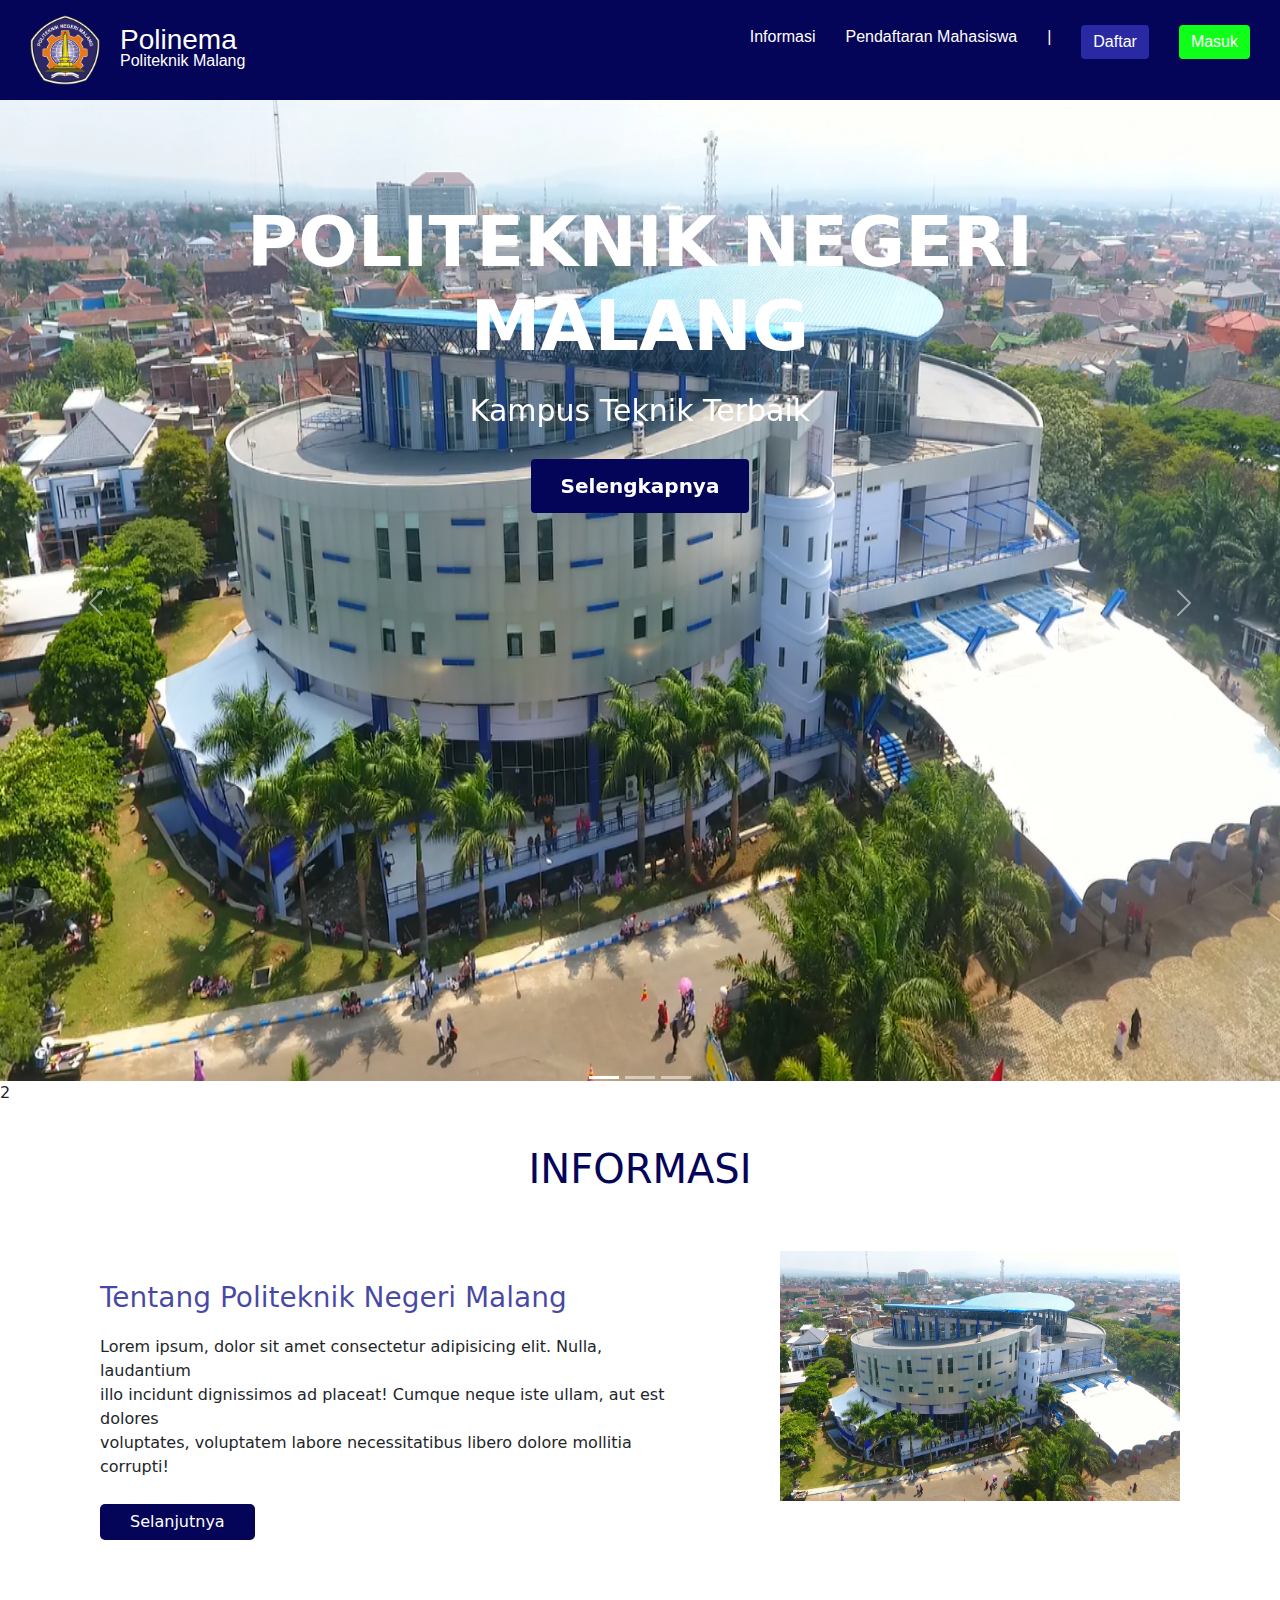
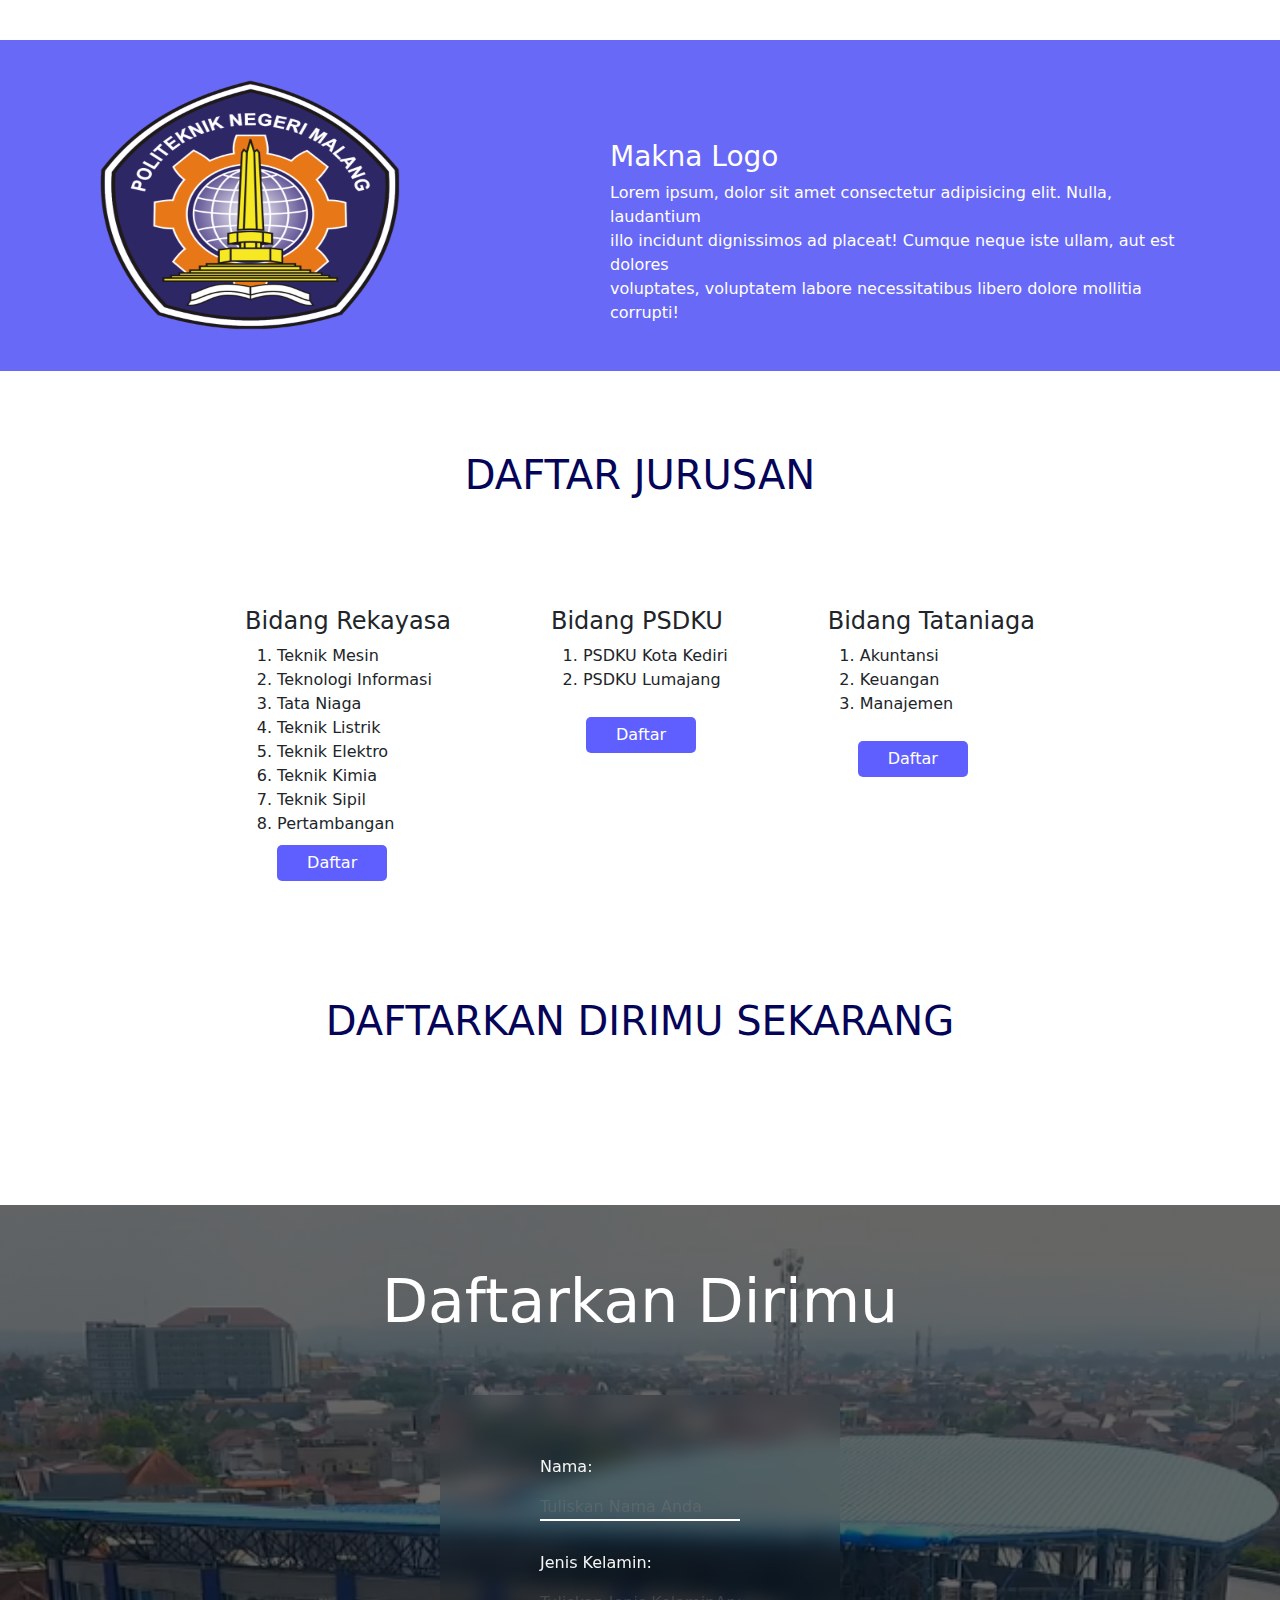
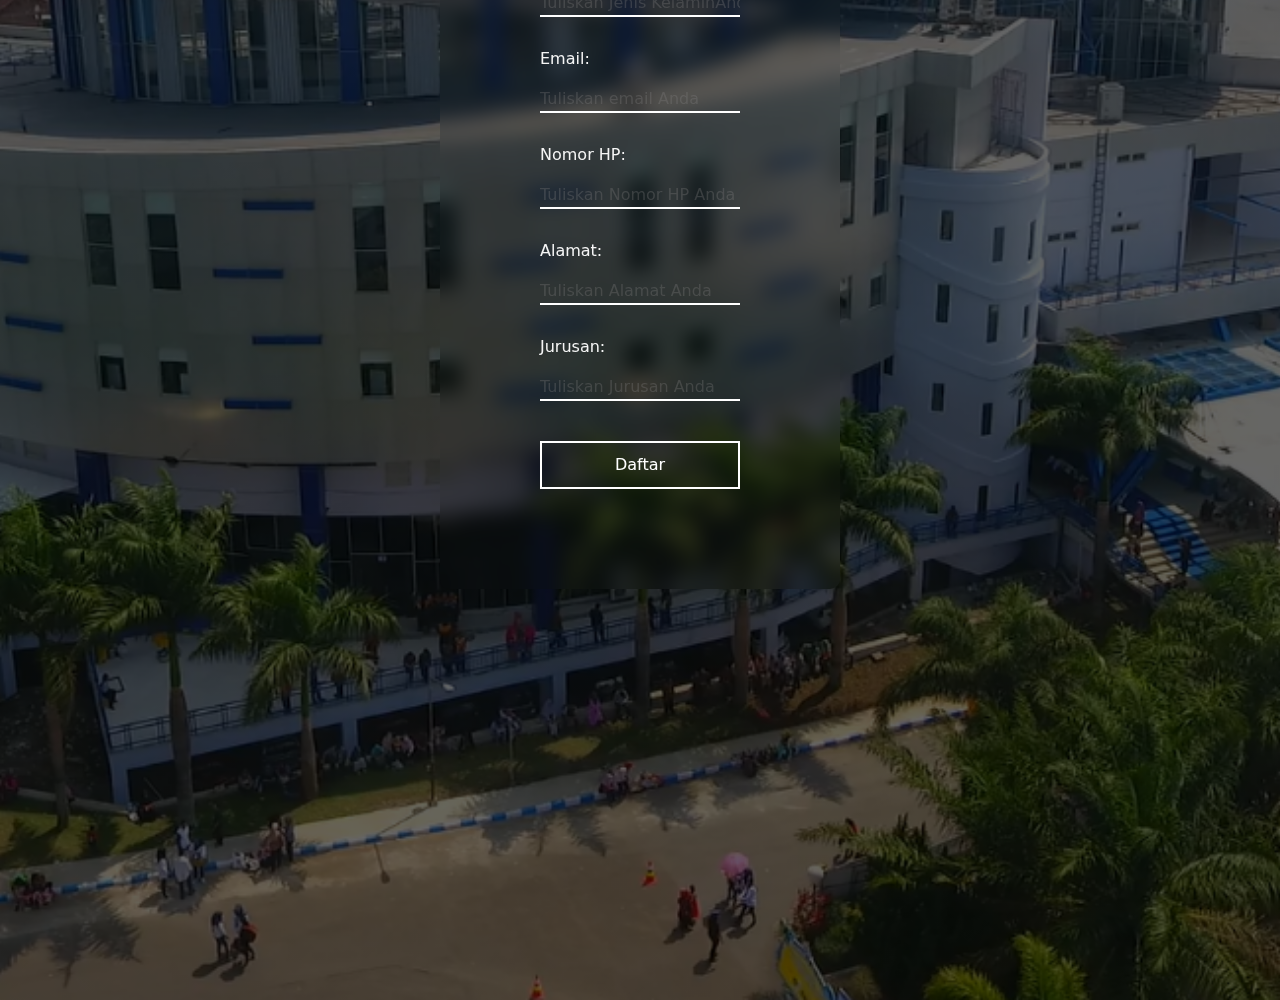
<file: index.html>
<!DOCTYPE html>
<html lang="en">
<head>
    <meta charset="UTF-8">
    <meta name="viewport" content="width=device-width, initial-scale=1.0">
    <link rel="stylesheet" href="style.css">    
    <link href="https://cdn.jsdelivr.net/npm/bootstrap@5.3.3/dist/css/bootstrap.min.css" rel="stylesheet">
    <script src="https://cdn.jsdelivr.net/npm/bootstrap@5.3.3/dist/js/bootstrap.bundle.min.js" integrity="sha384-YvpcrYf0tY3lHB60NNkmXc5s9fDVZLESaAA55NDzOxhy9GkcIdslK1eN7N6jIeHz" crossorigin="anonymous"></script>
    <link rel="icon" href="logo Polinema.png">
    <title>Kampus</title>
</head>
<body>
    <nav>
        <div class="logo">
           <a href="index.html"><img src="logo Polinema.png" alt="" class="logo-image"/></a>
           <div class="teks-logo">
            <h3>Polinema</h3>
            <p>Politeknik Malang</p>
           </div>
        </div>
        <ul>
            <li><a href="#informasi-lengkap">Informasi</a></li>
            <li><a href="#form-section">Pendaftaran Mahasiswa</a></li>
            <li>|</li>
            <li><button class="register-button"><a href="register.html" target="_blank">Daftar</a></button></li>
            <li><button class="login-button"><a href="login.html" target="_blank">Masuk</a></button></li>
        </ul>
    </nav>
    <div id="carouselExampleIndicators" class="carousel slide">
        <div class="carousel-indicators">
          <button type="button" data-bs-target="#carouselExampleIndicators" data-bs-slide-to="0" class="active" aria-current="true" aria-label="Slide 1"></button>
          <button type="button" data-bs-target="#carouselExampleIndicators" data-bs-slide-to="1" aria-label="Slide 2"></button>
          <button type="button" data-bs-target="#carouselExampleIndicators" data-bs-slide-to="2" aria-label="Slide 3"></button>
        </div>
        <div class="carousel-inner">
          <div class="carousel-item active">
                <img src="Polinema.png" class="d-block w-100 carousel-image" alt="...">
            <div class="carousel-caption">
                    <h1 style="color: rgb(255, 255, 255);">POLITEKNIK NEGERI MALANG</h1>
                    <p>Kampus Teknik Terbaik</p>
                <button>  <a href="#informasi-lengkap">Selengkapnya</a></button>
            </div>
        </div>
          <div class="carousel-item">
            <img src="Mahasiswa 03.jpg" class="d-block w-100 carousel-image" alt="...">
            <div class="carousel-caption">
                <h1>Membangun Kualitas Diri</h1>
                <p>Untuk Masa Depan yang Cerah</p>
            </div>
        </div>
          <div class="carousel-item">
            <img src="Mahasiswa 06.jpg" class="d-block w-100 carousel-image" alt="...">
            <div class="carousel-caption">
                <h1>Lingkungan Kampus Nyaman</h1>
                <p>Rasakan Kenyamanan Belajar</p>
            </div>
        </div>
        </div>
        <button class="carousel-control-prev" type="button" data-bs-target="#carouselExampleIndicators" data-bs-slide="prev">
          <span class="carousel-control-prev-icon" aria-hidden="true"></span>
          <span class="visually-hidden">Previous</span>
        </button>2
        <button class="carousel-control-next" type="button" data-bs-target="#carouselExampleIndicators" data-bs-slide="next">
          <span class="carousel-control-next-icon" aria-hidden="true"></span>
          <span class="visually-hidden">Next</span>
        </button>
      </div>
      <h1 class="inf">INFORMASI</h1>
      <section id="informasi-lengkap">
          <div class="info-text">
              <h3>Tentang Politeknik Negeri Malang</h3>
             <p>Lorem ipsum, dolor sit amet consectetur adipisicing elit. Nulla, laudantium <br> illo incidunt dignissimos
               ad placeat! Cumque neque iste ullam, aut est dolores <br>
                voluptates, voluptatem labore necessitatibus libero
               dolore mollitia corrupti!</p>
                <button><a href="#logo-explain">Selanjutnya</a></button>
          </div>
          <div class="image-campus">
              <img src="Polinema.png" alt="" class="img-polinema">
          </div>
      </section>
      <section id="logo-explain">
          <div class="image-logo">
            <img src="logo Polinema.png" alt=""class="logo-kampus">
          </div>
          <div class="konten">
            <h3>Makna Logo</h3>
            <p>Lorem ipsum, dolor sit amet consectetur adipisicing elit. Nulla, laudantium <br> illo incidunt dignissimos
              ad placeat! Cumque neque iste ullam, aut est dolores <br>
               voluptates, voluptatem labore necessitatibus libero
              dolore mollitia corrupti!</p>
          </div>
      </section>
      <h1 class="jurusan">DAFTAR JURUSAN</h1>
      <section id="bidang-studi">
        <div class="rekayasa">
          <h4>Bidang Rekayasa</h4>
          <ol>
            <li>Teknik Mesin</li>
            <li>Teknologi Informasi</li>
            <li>Tata Niaga</li>
            <li>Teknik Listrik</li>
            <li>Teknik Elektro</li>
            <li>Teknik Kimia</li>
            <li>Teknik Sipil</li>
            <li>Pertambangan</li>
            <button class="regist"><a href="#form-section">Daftar</a></button>
          </ol>
        </div>
        <div class="rekayasa">
          <h4>Bidang PSDKU</h4>
          <ol>
            <li>PSDKU Kota Kediri</li>
            <li>PSDKU Lumajang</li>
          </ol>
          <button class="regist2"><a href="#form-section">Daftar</a></button>
        </div>
        <div class="rekayasa">
          <h4>Bidang Tataniaga</h4>
          <ol>
            <li>Akuntansi</li>
            <li>Keuangan</li>
            <li>Manajemen</li>
          </ol>
          <button class="regist3"><a href="#form-section">Daftar</a></button>
        </div>
      </section>
      <h1 class="now">DAFTARKAN DIRIMU SEKARANG</h1>
      <section id="form-section">
        <h1>Daftarkan Dirimu</h1>
        <div class="form-container">
            <form>
         
                <p>Nama:</p>
                <input type="text" class="nama" placeholder="Tuliskan Nama Anda"/>
                <p>Jenis Kelamin:</p>
                <input type="text" class="jenis-kelamin" placeholder="Tuliskan Jenis KelaminAnda"/>
                <p>Email:</p>
                <input type="email" class="email" placeholder="Tuliskan email Anda"/>
                <p>Nomor HP:</p>
                <input type="text" class="nomorHP" placeholder="Tuliskan Nomor HP Anda"/>
                <p>Alamat:</p>
                <input type="text" class="Alamat" placeholder="Tuliskan Alamat Anda"/>
                <p>Jurusan:</p>
                <input type="text" class="Juru" placeholder="Tuliskan Jurusan Anda"/>
                <button>Daftar</button>
            </form>
        </div>
    </section>
</body>
</html>
</file>
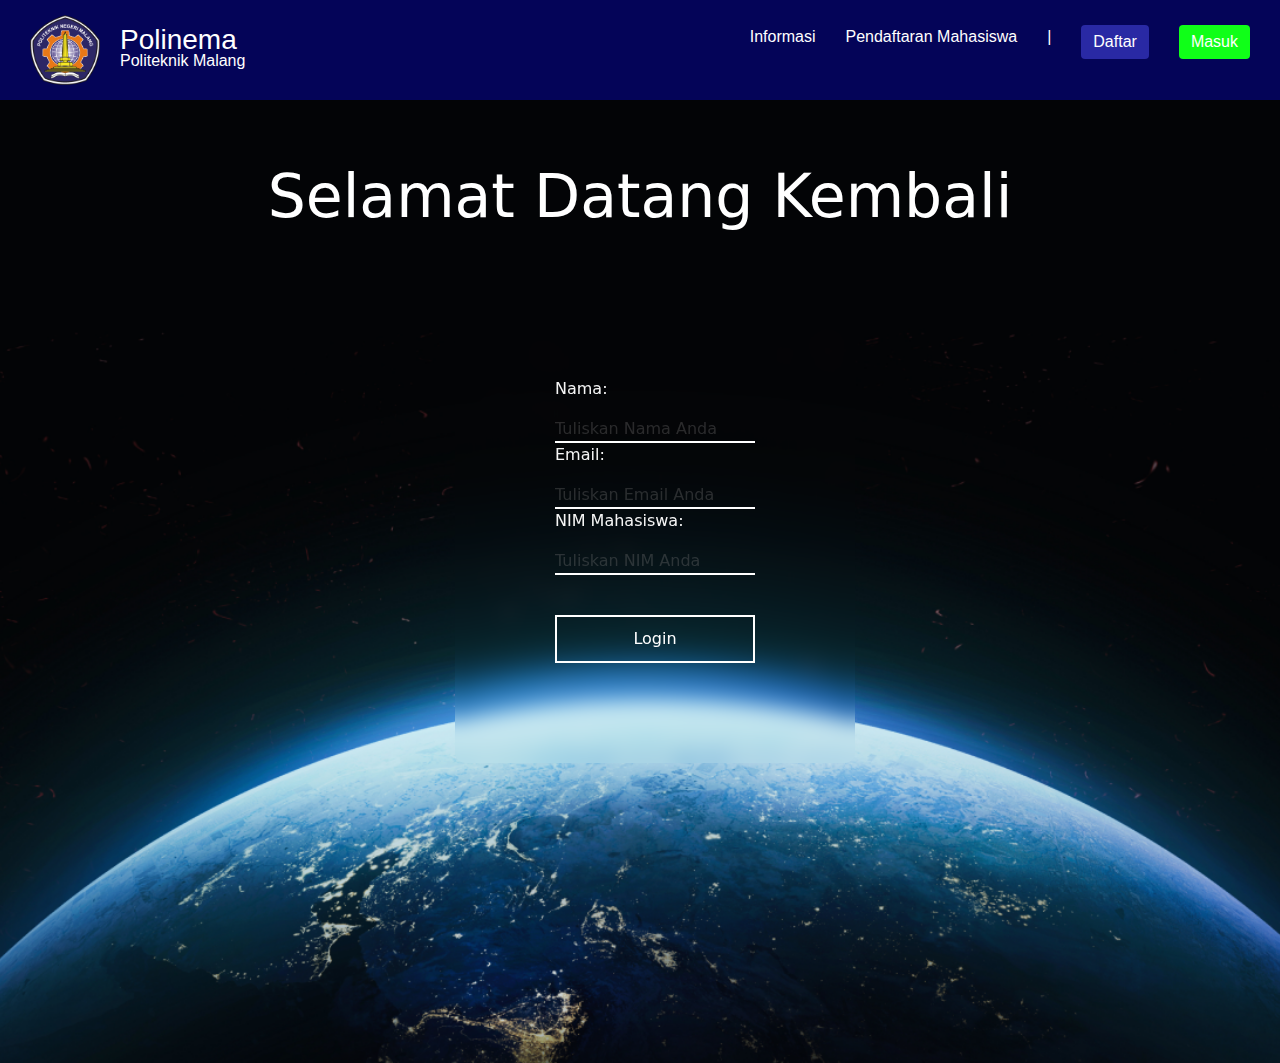
<file: login.html>
<!DOCTYPE html>
<html lang="en">
<head>
    <meta charset="UTF-8">
    <meta name="viewport" content="width=device-width, initial-scale=1.0">
    <link rel="stylesheet" href="login.css">
    <link href="https://cdn.jsdelivr.net/npm/bootstrap@5.3.3/dist/css/bootstrap.min.css" rel="stylesheet" integrity="sha384-QWTKZyjpPEjISv5WaRU9OFeRpok6YctnYmDr5pNlyT2bRjXh0JMhjY6hW+ALEwIH" crossorigin="anonymous">
    <link rel="icon" href="logo Polinema.png">
    <title>Login</title>
</head>
<body>
    <nav>
        <div class="logo">
           <a href="index.html"><img src="logo Polinema.png" alt="" class="logo-image"/></a>
           <div class="teks-logo">
            <h3>Polinema</h3>
            <p>Politeknik Malang</p>
           </div>
        </div>
        <ul>
            <li>Informasi</li>
            <li>Pendaftaran Mahasiswa</li>
            <li>|</li>
            <li><button class="register-button"><a href="register.html" target="_blank">Daftar</a></button></li>
            <li><button class="login-button"><a href="login.html" target="_blank">Masuk</a></button></li>
        </ul>
        </nav>
        <section id="form-section">
            <h1>Selamat Datang Kembali</h1>
            <div class="form-container">
                <form>
             
                    <p>Nama:</p>
                    <input type="text" class="nama" placeholder="Tuliskan Nama Anda"/>
                    <p>Email:</p>
                    <input type="email" class="email" placeholder="Tuliskan Email Anda">
                    <p>NIM Mahasiswa:</p>
                    <input type="text" class="NIM" placeholder="Tuliskan NIM Anda">
                    <button>Login</button>
                </form>
            </div>
        </section>
</body>
</html>
</file>
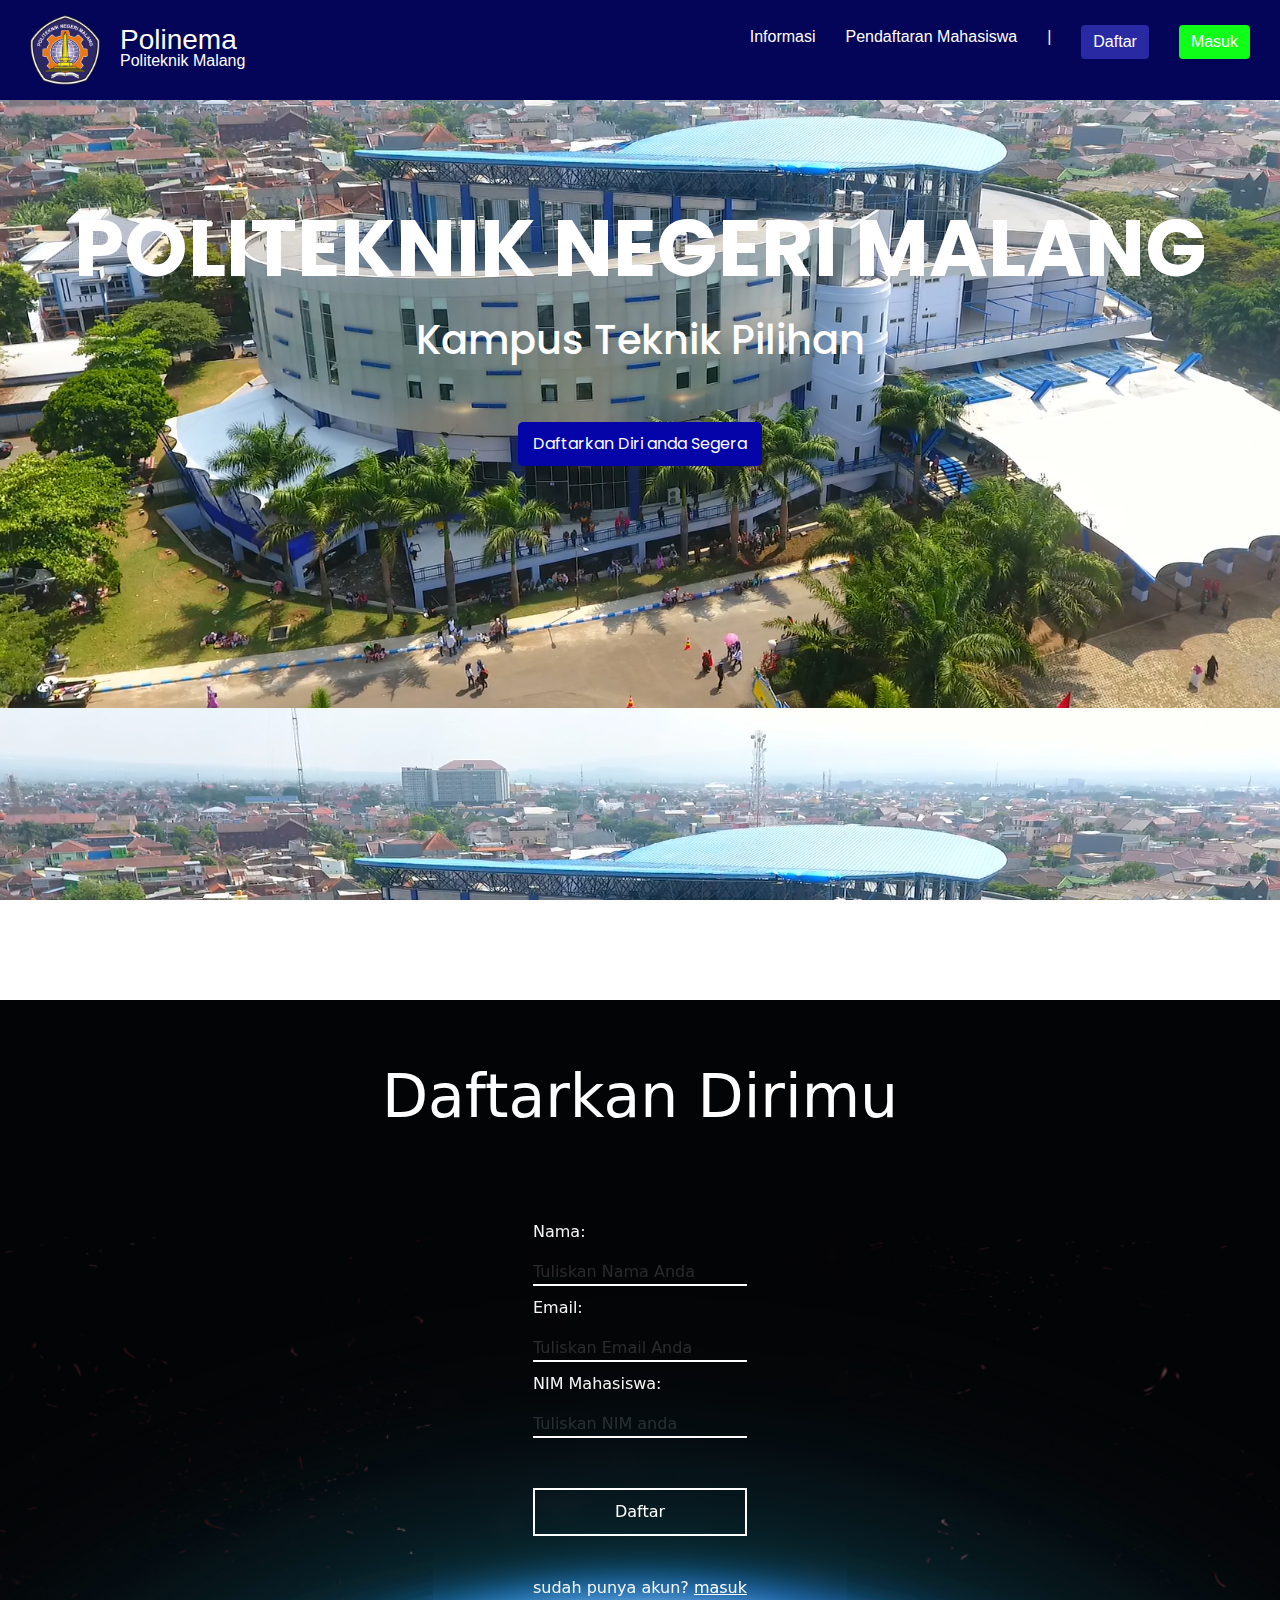
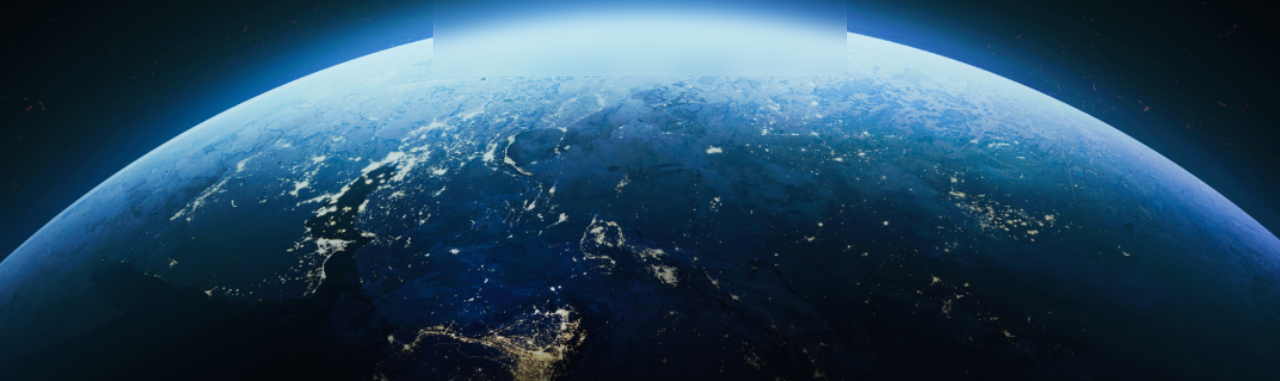
<file: register.html>
<!DOCTYPE html>
<html lang="en">
<head>
    <meta charset="UTF-8">
    <meta name="viewport" content="width=device-width, initial-scale=1.0">
    <link href="https://cdn.jsdelivr.net/npm/bootstrap@5.3.3/dist/css/bootstrap.min.css" rel="stylesheet" integrity="sha384-QWTKZyjpPEjISv5WaRU9OFeRpok6YctnYmDr5pNlyT2bRjXh0JMhjY6hW+ALEwIH" crossorigin="anonymous">
    <link rel="stylesheet" href="register.css">
    <link rel="icon" href="logo Polinema.png">
    <title>Register</title>
</head>
<body>
    <nav>
        <div class="logo">
            <a href="index.html"><img src="logo Polinema.png" alt="" class="logo-image"/></a>
           <div class="teks-logo">
            <h3>Polinema</h3>
            <p>Politeknik Malang</p>
           </div>
        </div>
        <ul>
            <li>Informasi</li>
            <li>Pendaftaran Mahasiswa</li>
            <li>|</li>
            <li><button class="register-button"><a href="register.html" target="_blank">Daftar</a></button></li>
            <li><button class="login-button"><a href="login.html" target="_blank">Masuk</a></button></li>
        </ul>
    </nav>
    <section id="welcome-register">
        <div class="teks-welcome">
            <h1>POLITEKNIK NEGERI MALANG</h1>
            <h3>Kampus Teknik Pilihan</h3>
            <button><a href="#form-section">Daftarkan Diri anda Segera</a></button>
        </div>
    </section>
    <section id="form-section">
        <h1>Daftarkan Dirimu</h1>
        <div class="form-container">
            <form>
         
                <p>Nama:</p>
                <input type="text" class="nama"  placeholder="Tuliskan Nama Anda"/>
                <p>Email:</p>
                <input type="email" class="email"placeholder="Tuliskan Email Anda">
                <p>NIM Mahasiswa:</p>
                <input type="text" class="NIM" placeholder="Tuliskan NIM anda">
                <button>Daftar</button>
                <p>sudah punya akun? <a href="login.html" target="_blank">masuk</a></p>
            </form>
        </div>
    </section>
</body>
</html>
</file>
<file: style.css>
* {
    margin: 0;
    padding: 0;
}
html {
    scroll-behavior: smooth;
}
nav {
    display: flex;
    justify-content: space-between;
    padding: 20px 30px;
    align-items: center;
    font-family: sans-serif;
    background-color: rgb(4, 4, 88);
    height: 100px;
    color: white;
}
ul {
    display: flex;
    list-style: none;
    gap: 30px;
}
li a {
    color: white;
    text-decoration: none;
}
.logo-image {
    width: 70px;
    height: 70px;
}
.logo {
    display: flex;
    align-items: center;
    gap: 20px;
}
.teks-logo {
    padding-top: 12px;
}
.teks-logo p{
   margin-top: -15px;
}
.register-button {
   padding: 5px 12px;
   background-color: rgb(41, 41, 164);
   border: none;
   border-radius: 4px;
   color: whitesmoke;
}
.register-button a {
    color: white;
    text-decoration: none;
}
.login-button {
    padding: 5px 12px;
    background-color: rgb(16, 255, 24);
    border: none;
    border-radius: 4px;
    color: whitesmoke;
 }
 .login-button a {
     color: white;
     text-decoration: none;
 }
 .carousel-image {
    width: 100vw;
    height: 109vh;
}
.carousel-caption {
    top: 0;
    left: 0;
}
.carousel-caption h1 {
    text-align: center;
    margin: 80px 0px 20px 0px;
    font-weight: bold;
    font-size: 70px;
}
.carousel-caption p {
    text-align: center;
    font-size: 30px;
}
.carousel-caption a {
    color: white;
    text-decoration: none;
}
.carousel-caption button {
    border: none;
    padding: 12px 30px;
    color: white;
    background-color: rgb(4, 4, 88);
    border-radius: 4px;
    font-size: 20px;
    margin-top: 10px;
    font-weight: bold;
    transition: 0.3s;
}
.carousel-caption button:hover {
    cursor: pointer;
    color: white;
    letter-spacing: 5px;
    transition: 0.3s;
    background-color: transparent;
    background-color: rgb(105, 105, 247);
}
#informasi-lengkap {
    display: flex;
    padding: 50px 100px 100px 100px;
    gap: 100px;
}
.info-text {
    padding-top: 30px;
}
.info-text h3  {
    color: rgba(0, 0, 131, 0.719);
    margin-bottom: 20px;
}
.info-text button {
    padding: 6px 30px; 
    background-color: rgb(4, 4, 88);
    border: none;
    border-radius: 5px;
    margin-top: 9px;
}
.info-text button a {
    color: white;
    text-decoration: none;
}
.img-polinema {
    width: 400px;
    height: 250px;
}
.image-logo {
   margin-top: -60px;
}
.logo-kampus {
    width: 300px;
    height: 250px;
}
#logo-explain {
    display: flex;
    padding: 100px 100px 30px 100px;
    gap: 210px;
    background-color: rgb(105, 105, 247);
}
.konten {
    color: white;
}
.konten button {
    padding: 6px 30px; 
    background-color: rgb(4, 4, 88);
    border: none;
    border-radius: 5px;
    margin-top: 9px;
}
.konten button a {
    color: white;
    text-decoration: none;
}
#bidang-studi {
    display: flex;
    justify-content: center;
    gap: 100px;
    margin-bottom: 100px;
}
.jurusan {
    text-align: center;
    color: rgb(4, 4, 88);
    margin-top: 80px;
}
.rekayasa {
    margin-top: 100px;
}
.inf {
    text-align: center;
    color: rgb(4, 4, 88);
    margin-top: 40px;
}
.regist {
    padding: 6px 30px; 
    background-color: rgb(95, 95, 255);
    border: none;
    border-radius: 5px;
    margin-top: 9px;
    color: white;
}
.regist a {
    color: white;
    text-decoration: none;
}
.regist2 a {
    color: white;
    text-decoration: none;
}
.regist3 a {
    color: white;
    text-decoration: none;
}
.regist2 {
    padding: 6px 30px; 
    background-color: rgb(95, 95, 255);
    border: none;
    border-radius: 5px;
    margin-top: 9px;
    color: white;
    margin-left: 35px;
}
.regist3 {
    padding: 6px 30px; 
    background-color: rgb(95, 95, 255);
    border: none;
    border-radius: 5px;
    margin-top: 9px;
    color: white;
    margin-left: 30px;
}
#form-section {
    margin-top: 160px;
    padding-top: 60px;
    background-image: linear-gradient(rgba(0,0,0,0.6),rgba(0,0,0,0.6)),url('Polinema.png');
    height: 155vh;
    background-repeat: no-repeat;
    background-size: cover;
    background-position-x: center;
}
#form-section h1 {
    text-align: center;
    color: white;
    font-size: 60px;
}
.form-container {
    display: flex;
    justify-content: center;
    background-color:transparent;
    height: fit-content;
    padding: 50px 60px;
    margin-top: 5px;
}
form {
    backdrop-filter:blur(10px) ;
    border-radius: 10px;
    display: grid;
    padding: 30px 100px 60px 100px;
    transition: 1s;
}
form:hover {
    transition: 1s;
    box-shadow:  0px 2px 48px 7px #fff;
}
input {
    background-color: transparent;
    border-top: none;
    border-right: none;
    border-left: none;
    border-bottom: 2px solid white;
    color: white;
}
form p {
    color: whitesmoke;
    margin-top: 30px;
}
input:focus {
    outline: none;
    color: white;
   text-shadow:  -6px 4px 6px #fff
    -4px 4px 6px #fff,
    -3px 7px 6px #fff,
    -2px 4px 6px #fff,
    -2px 4px 6px #fff,
    -5px 6px 6px #fff,
    -6px 4px 6px #fff; 
    background-color: transparent;
    filter: drop-shadow(0px -4px 3px #fff);
}
form button {
    margin-top: 40px;
    background: transparent;
    border: 2px solid white;
    padding: 10px 0px;
    color: white;
    transition: 0.4s;
    margin-bottom: 40px;
}
form button:hover {
    cursor: pointer;
    background-color: white;
    color: black;
    transition: 0.4s;
    font-weight: bold;
}
form a {
    color: white;
}
.now {
    text-align: center;
    color: rgb(4, 4, 88);
}
input::placeholder {
    color: rgb(132, 131, 131);
    opacity: 0.3;
}
</file>
<file: login.css>
* {
    margin: 0;
    padding: 0;
}
nav {
    display: flex;
    justify-content: space-between;
    padding: 20px 30px;
    align-items: center;
    font-family: sans-serif;
    background-color: rgb(4, 4, 88);
    height: 100px;
    color: white;
}
ul {
    display: flex;
    list-style: none;
    gap: 30px;
}
.logo-image {
    width: 70px;
    height: 70px;
}
.logo {
    display: flex;
    align-items: center;
    gap: 20px;
}
.teks-logo {
    padding-top: 12px;
}
.teks-logo p{
   margin-top: -15px;
}
.register-button {
   padding: 5px 12px;
   background-color: rgb(41, 41, 164);
   border: none;
   border-radius: 4px;
   color: whitesmoke;
}
.register-button a {
    color: white;
    text-decoration: none;
}
.login-button {
    padding: 5px 12px;
    background-color: rgb(16, 255, 24);
    border: none;
    border-radius: 4px;
    color: whitesmoke;
 }
 .login-button a {
     color: white;
     text-decoration: none;
 }
 #form-section {
    padding-top: 60px;
    background-image: url('bg-image.png');
    height: 107vh;
    background-repeat: no-repeat;
    background-size: cover;
    background-position-x: center;
}
#form-section h1 {
    text-align: center;
    color: white;
    font-size: 60px;
}
.form-container {
    display: flex;
    justify-content: center;
    background-color:transparent;
    height: fit-content;
    padding: 50px 60px;
    margin-left: 30px;
    margin-top: 35px;
}
form {
    backdrop-filter:blur(10px) ;
    border-radius: 10px;
    display: grid;
    padding: 60px 100px 100px 100px;
    transition: 1s;
}
form:hover {
    box-shadow:  0px 2px 48px 7px #fff;
    transition: 1s;
}
input {
    background-color: transparent;
    border-top: none;
    border-right: none;
    border-left: none;
    border-bottom: 2px solid white;
    color: white;
    margin-bottom: 10px;
}
form p {
    color: whitesmoke;
}
input:focus {
    outline: none;
    color: white;
   text-shadow:  -6px 4px 6px #fff
    -4px 4px 6px #fff,
    -3px 7px 6px #fff,
    -2px 4px 6px #fff,
    -2px 4px 6px #fff,
    -5px 6px 6px #fff,
    -6px 4px 6px #fff; 
    background-color: transparent;
    filter: drop-shadow(0px -4px 3px #fff);
}
form button {
    margin-top: 40px;
    background: transparent;
    border: 2px solid white;
    padding: 10px 0px;
    color: white;
    transition: 0.4s;
}
form button:hover {
    cursor: pointer;
    background-color: white;
    color: black;
    transition: 0.4s;
    font-weight: bold;
}
input::placeholder {
    color: rgb(132, 131, 131);
    opacity: 0.3;
}
</file>
<file: register.css>
@import url('https://fonts.googleapis.com/css2?family=Poppins:ital,wght@0,100;0,200;0,300;0,400;0,500;0,600;0,700;0,800;0,900;1,100;1,200;1,300;1,400;1,500;1,600;1,700;1,800;1,900&display=swap');
* {
    margin: 0;
    padding: 0;
}
html {
    scroll-behavior: smooth;
}
nav {
    display: flex;
    justify-content: space-between;
    padding: 20px 30px;
    align-items: center;
    font-family: sans-serif;
    background-color: rgb(4, 4, 88);
    height: 100px;
    color: white;
}
ul {
    display: flex;
    list-style: none;
    gap: 30px;
}
.logo-image {
    width: 70px;
    height: 70px;
}
.logo {
    display: flex;
    align-items: center;
    gap: 20px;
}
.teks-logo {
    padding-top: 12px;
}
.teks-logo p{
   margin-top: -15px;
}
.register-button {
   padding: 5px 12px;
   background-color: rgb(41, 41, 164);
   border: none;
   border-radius: 4px;
   color: whitesmoke;
}
.register-button a {
    color: white;
    text-decoration: none;
}
.login-button {
    padding: 5px 12px;
    background-color: rgb(16, 255, 24);
    border: none;
    border-radius: 4px;
    color: whitesmoke;
 }
 .login-button a {
     color: white;
     text-decoration: none;
 }
#welcome-register {
    font-family: "Poppins",sans-serif;
    background-image: url('Polinema.png');
    background-attachment: fixed;
    height: 100vh;
}
.teks-welcome {
    text-align: center;
    padding-top: 100px;
    color: white;
}
.teks-welcome h1 {
    font-size: 80px;
    font-weight: bold;
    color: white;
}
.teks-welcome h3 {
    font-size: 40px;
    margin-top: 20px;
}
.teks-welcome button {
    margin-top: 50px;
    padding: 10px 15px;
    background-color: rgb(4, 4, 169);
    border: none;
    border-radius: 5px;
}
.teks-welcome button:hover {
    background-color: rgb(16, 255, 24);
}
.teks-welcome button a {
    color: white;
    text-decoration: none;
}
#form-section {
    padding-top: 60px;
    background-image: url('bg-image.png');
    height: 109vh;
    background-repeat: no-repeat;
    background-size: cover;
    background-position-x: center;
}
#form-section h1 {
    text-align: center;
    color: white;
    font-size: 60px;
}
.form-container {
    display: flex;
    justify-content: center;
    background-color:transparent;
    height: fit-content;
    padding: 50px 60px;
    margin-top: 5px;
}
form {
    backdrop-filter:blur(10px) ;
    border-radius: 10px;
    display: grid;
    padding: 30px 100px 60px 100px;
    transition: 1s;
}
form:hover {
    box-shadow:  0px 2px 48px 7px #fff;
    transition: 1s;
}
input {
    background-color: transparent;
    border-top: none;
    border-right: none;
    border-left: none;
    border-bottom: 2px solid white;
    color: white;
    margin-bottom: 10px;
}
form p {
    color: whitesmoke;
}
input:focus {
    outline: none;
    color: white;
   text-shadow:  -6px 4px 6px #fff
    -4px 4px 6px #fff,
    -3px 7px 6px #fff,
    -2px 4px 6px #fff,
    -2px 4px 6px #fff,
    -5px 6px 6px #fff,
    -6px 4px 6px #fff; 
    background-color: transparent;
    filter: drop-shadow(0px -4px 3px #fff);
}
form button {
    margin-top: 40px;
    background: transparent;
    border: 2px solid white;
    padding: 10px 0px;
    color: white;
    transition: 0.4s;
    margin-bottom: 40px;
}
form button:hover {
    cursor: pointer;
    background-color: white;
    color: black;
    transition: 0.4s;
    font-weight: bold;
}
form a {
    color: white;
}
input::placeholder {
    color: rgb(132, 131, 131);
    opacity: 0.3;
}
</file>
